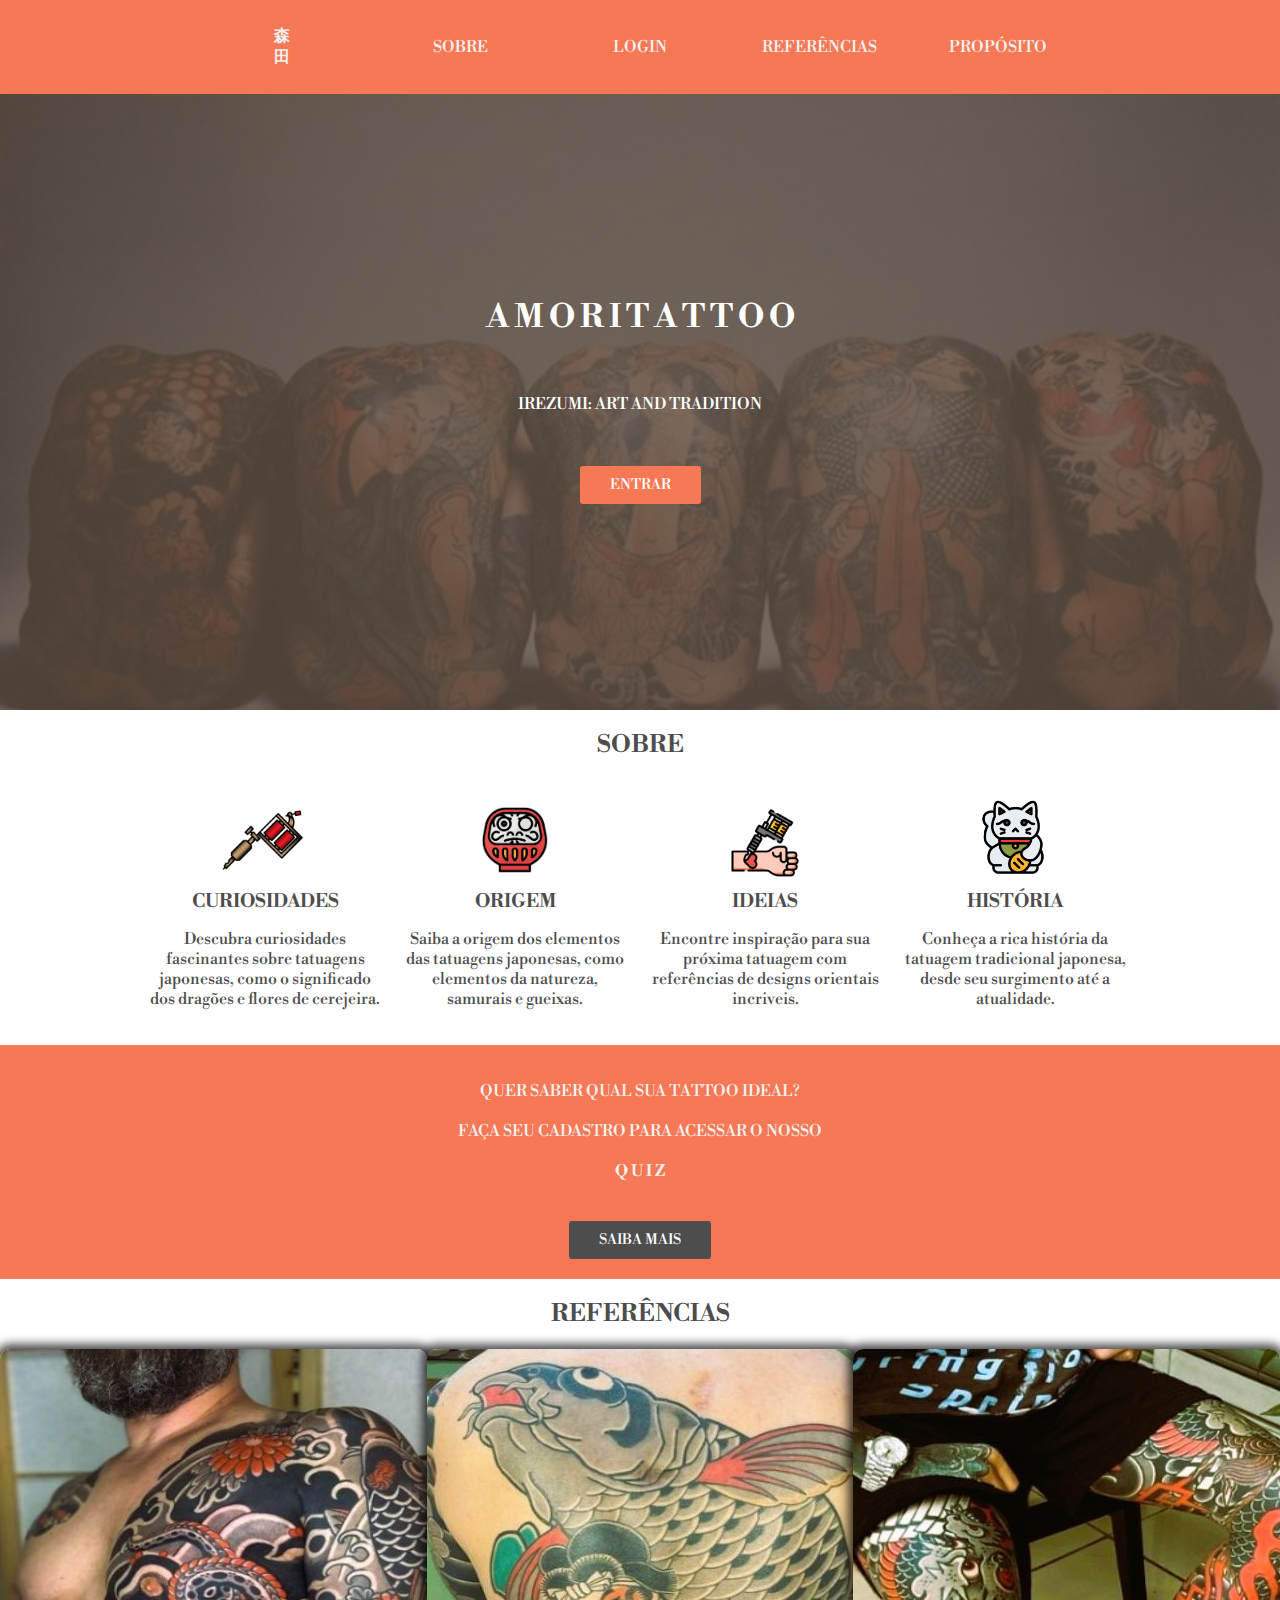
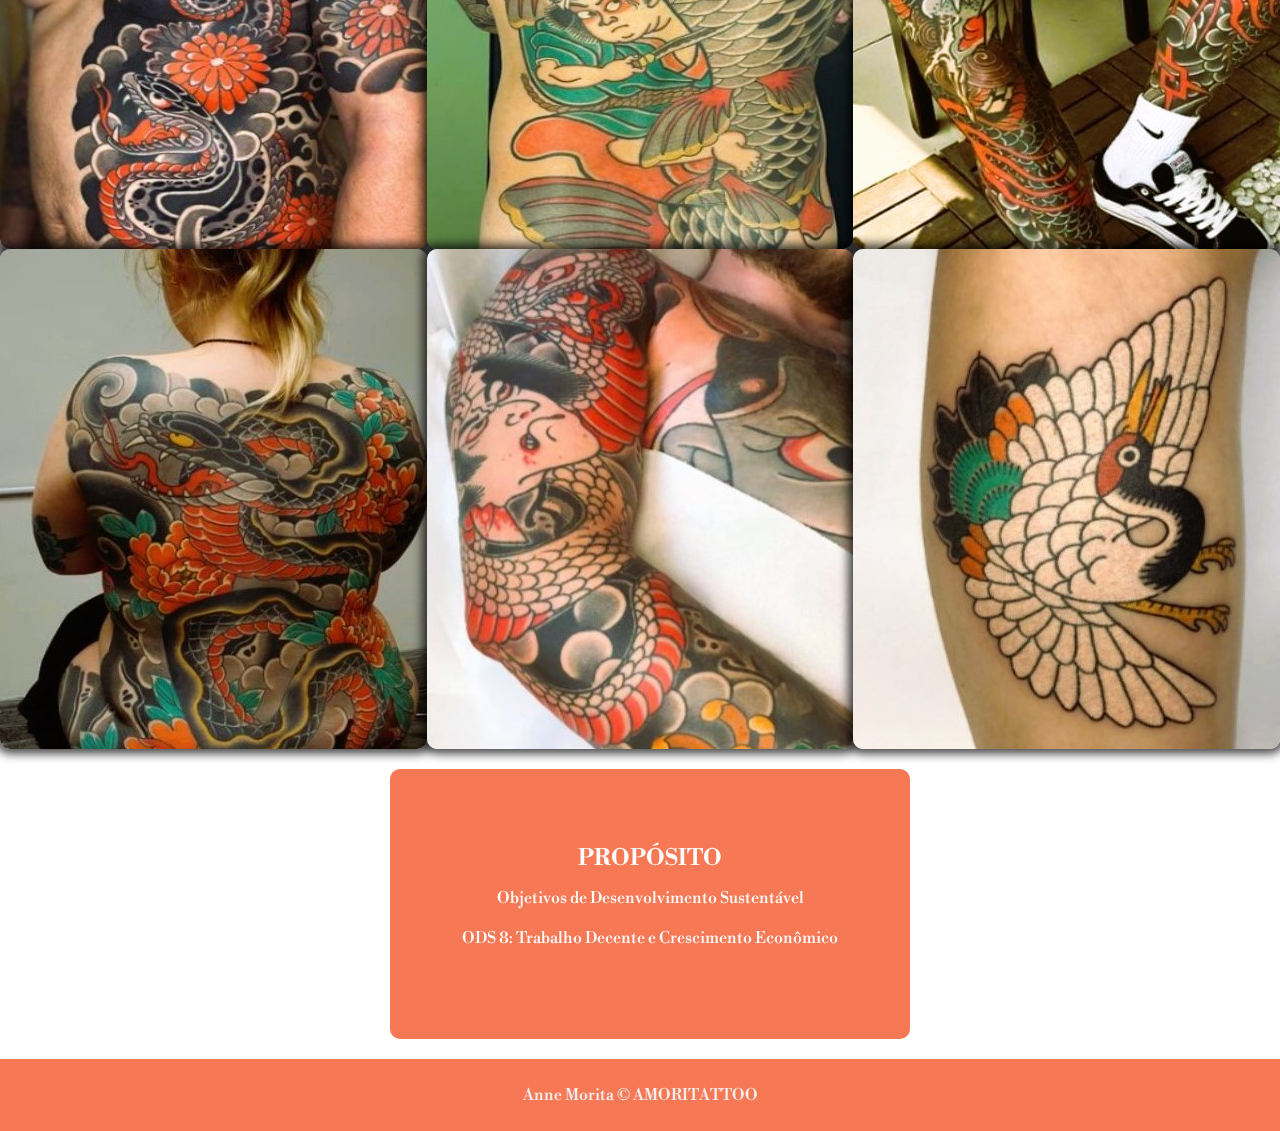
<file: public/index.html>
<!DOCTYPE html>
<html lang="pt-BR">

<head>
    <meta charset="utf-8">
    <title>Home</title>

    <link rel="stylesheet" href="./css/style.css">
    <link rel="shortcut icon" href="./assets/icon.png" type="image/x-icon" />
    <link rel="preconnect" href="https://fonts.googleapis.com">
    <link rel="preconnect" href="https://fonts.gstatic.com" crossorigin>
    <link
        href="https://fonts.googleapis.com/css2?family=LXGW+WenKai+Mono+TC&family=Libre+Bodoni:ital,wght@0,500;1,500&display=swap"
        rel="stylesheet">

</head>

<body id="page-top">

    <nav>
        <ul>
            <li><a href="#page-top"><b>森<br>田</b></a></li>
            <li><a href="#curiosidades">SOBRE</a></li>
            <li><a href="login.html">LOGIN</a></li>
            <li><a href="#referencias">REFERÊNCIAS</a></li>
            <li><a href="#onu">PROPÓSITO</a></li>
        </ul>
    </nav>

    <header>
        <h1>A M O R I T A T T O O</h1> <br>
        <p>IREZUMI: ART AND TRADITION</p> <br>
        <a href="login.html" class="botao">ENTRAR</a>
    </header>


    <section id="curiosidades">
        <h2>SOBRE</h2>
        <div>
            <img src="./assets/curiosidades.png" alt="maquina de tatuagem" height="100" />
            <h3>CURIOSIDADES</h3>
            <p>Descubra curiosidades fascinantes sobre tatuagens japonesas, como o significado dos dragões e flores de
                cerejeira.</p>
        </div>
        <div>
            <img src="./assets/origem.png" alt="daruma" height="100" />
            <h3>ORIGEM</h3>
            <p>Saiba a origem dos elementos das tatuagens japonesas, como elementos da natureza, samurais e gueixas.
            </p>
        </div>
        <div>
            <img src="./assets/ideias.png" alt="braço tatuado" height="100" />
            <h3>IDEIAS</h3>
            <p>
                Encontre inspiração para sua próxima tatuagem com referências de designs orientais incriveis. </p>
        </div>
        <div>
            <img src="./assets/historia.png" alt="neko" height="100" />
            <h3>HISTÓRIA</h3>
            <p>

                Conheça a rica história da tatuagem tradicional japonesa, desde seu surgimento até a atualidade. </p>
        </div>
    </section>

    <section id="cadastro">

        <br>
        <p>QUER SABER QUAL SUA TATTOO IDEAL? <br><br>
       FAÇA SEU CADASTRO PARA ACESSAR O NOSSO<br><br><b> Q U I Z </b></p>
        <a href="cadastro.html" class="botao">SAIBA MAIS</a>




    </section>



    <section id="referencias">
        <h2>REFERÊNCIAS</h2>
        <div class="cardb">


            <div class="second-content">
                <span>@jensschnettler</span>
            </div>
        </div>

        <div class="cardb2">

            <div class="second-content">
                <span>@horihiro_tattoomuch</span>
            </div>
        </div>

        <div class="cardb3">

            <div class="second-content">
                <span> @nguyen.kito.art</span>
            </div>
        </div>

        <div class="cardb4">

            <div class="second-content">
                <span>@ben_jenkins_tattooing</span>
            </div>
        </div>

        <div class="cardb5">

            <div class="second-content">
                <span><a href="https://moodle.sptech.school/    " class="links">@augustodefilippo</a></span>
            </div>
        </div>

        <div class="cardb6">

            <div class="second-content">
                <span>@owen_yu_tattoos</span>
            </div>
        </div>



    </section>




    <section id="onu">
        <div class="card">
            <div class="card-inner">
                <div class="card-front">
                    <h2 id="proposito">PROPÓSITO</h2>


                    <p id="p2">Objetivos de Desenvolvimento Sustentável <br><br>

                   ODS 8: Trabalho Decente e Crescimento Econômico  </p>

                </div>
                <div class="card-back">
                    <p>

                        A indústria de tatuagem é área de emprego ótima para artistas. Incentivar esse setor promove
                        oportunidades especialmente para jovens. Estúdios de tatuagem
                        podem oferecer treinamento e desenvolvimento profissional, capacitando pessoas para construir
                        carreiras estáveis produzindo sua arte. Além disso, práticas comerciais éticas garantem
                        condições de
                        trabalho decentes, melhorando a qualidade e a segurança dos serviços e beneficiando a economia
                        local. Dessa
                        forma, a indústria de tatuagem está inserida nos objetivos do ODS 8.</p>
                </div>
            </div>
        </div>
    </section>

    <footer>
        <p>Anne Morita &copy; AMORITATTOO</p>
    </footer>


</body>

</html>
</file>
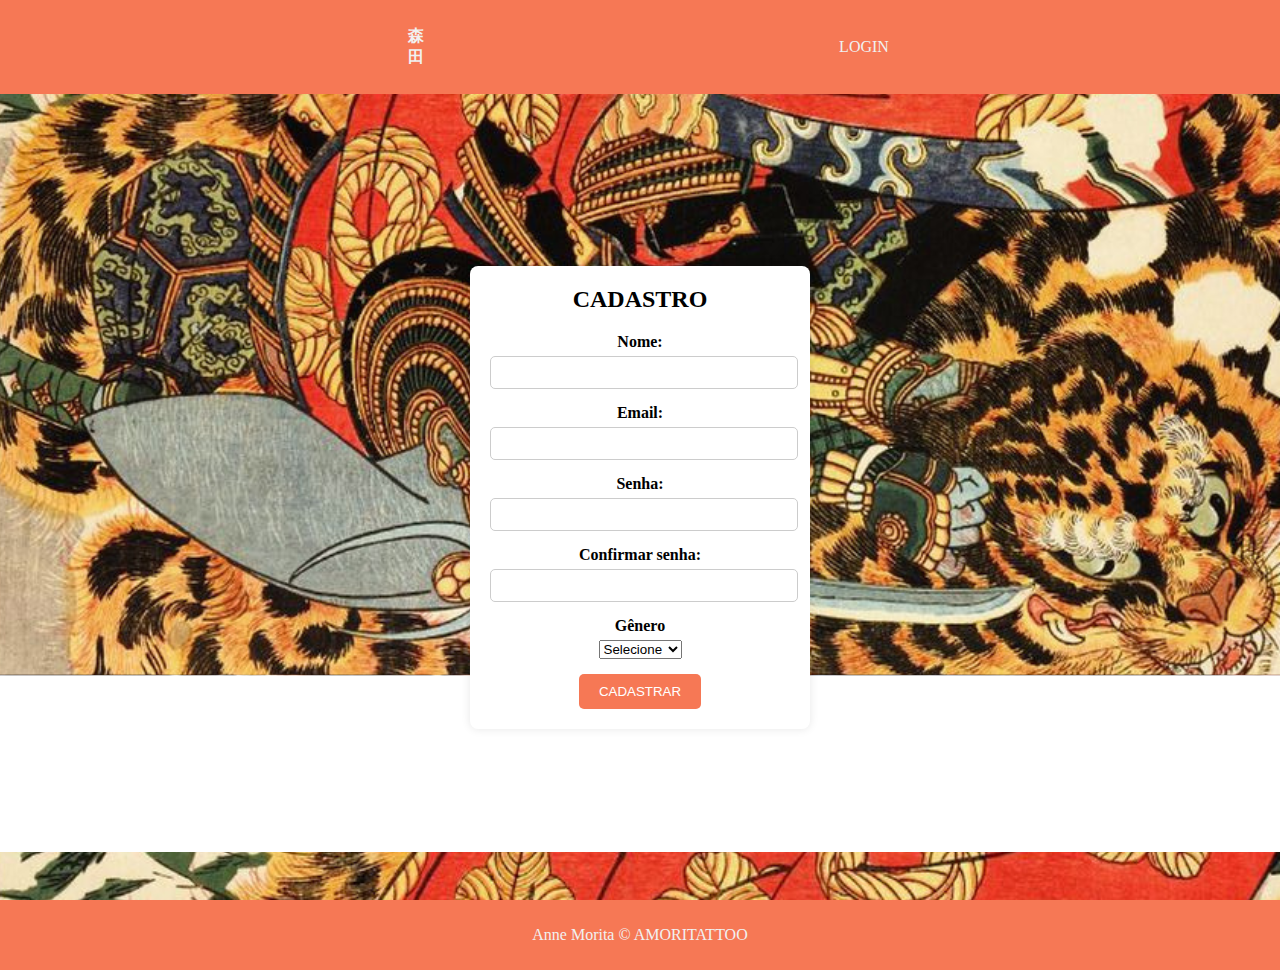
<file: public/cadastro.html>
<!DOCTYPE html>
<html lang="pt-BR">

<head>
    <meta charset="utf-8">
    <title>Cadastro</title>

    <link rel="stylesheet" href="./css/style.css">
    <link rel="shortcut icon" href="./assets/icon.png" type="image/x-icon" />
</head>

<body background="./assets/cadastro.png">

    <nav>
        <ul>
            <li><a href="index.html#page-top"><b>森<br>田</b></a></li>
            <li><a href="login.html">LOGIN</a></li>

        </ul>
    </nav>

    <div class="container">
        <div class="card_erro" id="cardErro">
            <span id="mensagem_erro"></span>
        </div>
        <div class="form">
            <h2>CADASTRO</h2>
            <div class="form-group">
                <label>Nome:</label>
                <input type="email" id="nomeUsuario">
            </div>
            <div class="form-group">
                <label>Email:</label>
                <input type="email" id="email">
            </div>
            <div class="form-group">
                <label>Senha:</label>
                <input type="password" id="password">
            </div>
            <div class="form-group">
                <label> Confirmar senha:</label>
                <input type="password" id="txtSenha_confirmation">
            </div>
            <div class="form-group">
                <label> Gênero</label>
                <select  name="genero" id="listarGenero">
                    <option value="#">Selecione</option>
                        <option value="masculino">Masculino</option>
                        <option value="feminino">Feminino</option>
                        <option value="outros">Outro</option>
                   
                </select>
            </div>
            <button class="btn-login" onclick="cadastrar()">CADASTRAR</button>
        </div>
    </div>

    <footer>
        <p>Anne Morita &copy; AMORITATTOO</p>
    </footer>

</body>

</html>

<script>
    function cadastrar() {
        var nomeVar = nomeUsuario.value;
        var emailVar = email.value;
        var senhaVar = password.value;
        var generoVar = listarGenero.value;
        var confirmacaoSenhaVar = txtSenha_confirmation.value;
        if (
            nomeVar == "" ||
            emailVar == "" ||
            senhaVar == "" ||
            confirmacaoSenhaVar == ""
        ) {


            alert("Mensagem de erro para todos os campos em branco");


            return false;
        } else {

            fetch("/usuarios/cadastrar", {
                method: "POST",
                headers: {
                    "Content-Type": "application/json",
                },
                body: JSON.stringify({
                    // crie um atributo que recebe o valor recuperado aqui
                    // Agora vá para o arquivo routes/usuario.js
                    nomeServer: nomeVar,
                    emailServer: emailVar,
                    senhaServer: senhaVar,
                    generoServer: generoVar

                }),
            })
                .then(function (resposta) {
                    console.log("resposta: ", resposta);

                    if (resposta.ok) {


                        setTimeout(() => {
                            window.location = "login.html";
                        }, "2000");


                    } else {
                        throw "Houve um erro ao tentar realizar o cadastro!";
                    }
                })
                .catch(function (resposta) {
                    console.log(`#ERRO: ${resposta}`);

                });

            return false;
        }

    }

 


</script>
</file>
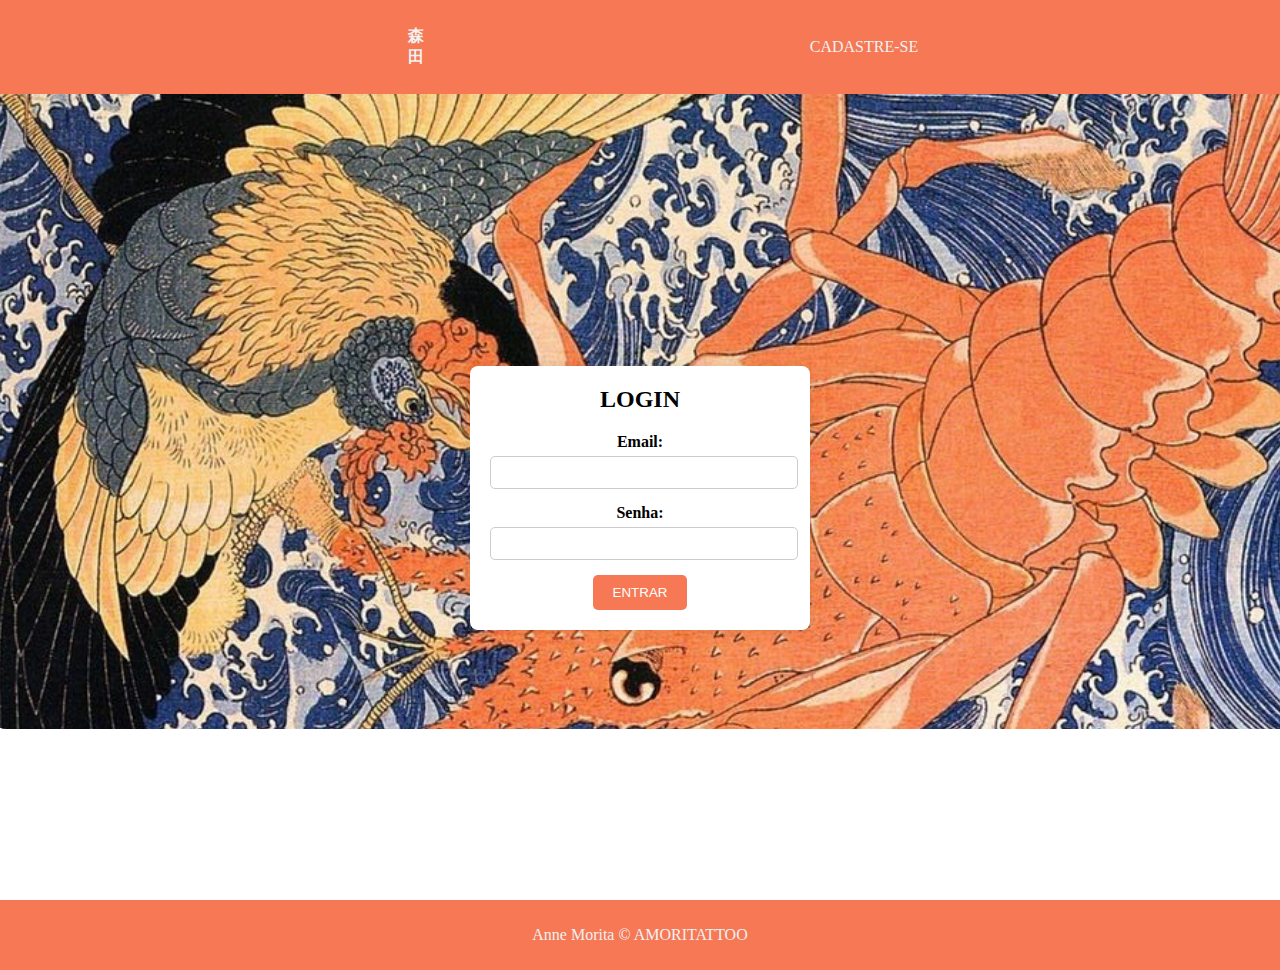
<file: public/login.html>
<!DOCTYPE html>
<html lang="pt-BR">

<head>
    <meta charset="utf-8">
    <title>Login</title>
    <link href='https://fonts.googleapis.com/css?family=Open+Sans:400,700|Roboto+Slab:400,700|Pacifico' rel='stylesheet'
        type='text/css'>
    <link rel="stylesheet" href="./css/style.css">
    <link rel="shortcut icon" href="./assets/icon.png" type="image/x-icon" />
</head>

<body background="./assets/login.png" >

    <nav>
        <ul>
            <li><a href="index.html#page-top"><b>森<br>田</b></a></li>

            <li><a href="cadastro.html">CADASTRE-SE</a></li>
        </ul>
    </nav>

    <div class="container">
        <div class="form">
            <h2>LOGIN</h2>
            <div class="form-group">
                <label for="email">Email:</label>
                <input type="email" id="email_input" required>
            </div>
            <div class="form-group">
                <label for="password">Senha:</label>
                <input type="password" id="password_input" required>
            </div>
            <button type="submit" class="btn-login" onclick="login()">ENTRAR</button>
        </div>
    </div>

    <footer>
        <p>Anne Morita &copy; AMORITATTOO</p>
    </footer>

</body>

</html>



<script>
    function login() {
        let emailVar = email_input.value;
        let senhaVar = password_input.value;

        if (
            emailVar == "" ||
            senhaVar == ""

        ) {


            alert("Mensagem de erro para todos os campos em branco");


            return false;
        }


        if (emailVar == "" || senhaVar == "") {
            cardErro.style.display = "block"
            mensagem_erro.innerHTML = "(Mensagem de erro para todos os campos em branco)";
            
            return false;
        }


        console.log("FORM LOGIN: ", emailVar);
        console.log("FORM SENHA: ", senhaVar);

        fetch("/usuarios/autenticar", {
            method: "POST",
            headers: {
                "Content-Type": "application/json"
            },
            body: JSON.stringify({
                emailServer: emailVar,
                senhaServer: senhaVar
            })
        }).then(function (resposta) {
            console.log("ESTOU NO THEN DO entrar()!")

            if (resposta.ok) {
                console.log(resposta);

                resposta.json().then(json => {
                    console.log(json);
                    console.log(JSON.stringify(json));
                    sessionStorage.EMAIL_USUARIO = json.email;
                    sessionStorage.NOME_USUARIO = json.nome;
                    sessionStorage.ID_USUARIO = json.id;

                    window.location = "dash.html";
                    

                });

            } else {

                console.log("Houve um erro ao tentar realizar o login!");

                resposta.text().then(texto => {
                    console.error(texto);

                });
            }

        }).catch(function (erro) {
            console.log(erro);
        })

        return false;

    }
</script>
</file>
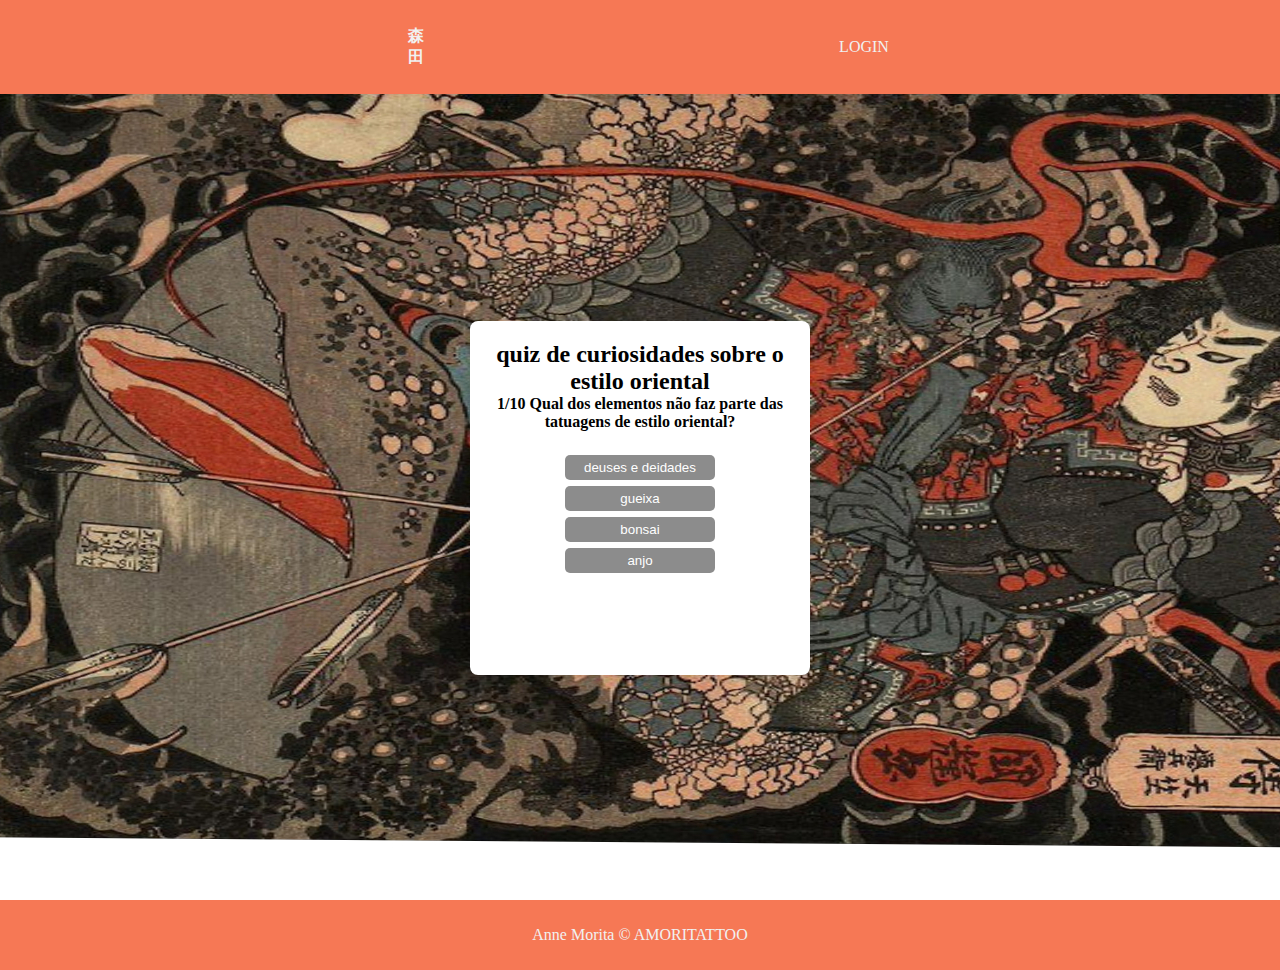
<file: public/quiz.html>
<!DOCTYPE html>
<html lang="pt-BR">

<head>
    <meta charset="utf-8">
    <meta http-equiv="X-UA-Compatible" content="IE=edge" />
    <meta name="viewport" content="width=device-width, initial-scale=1.0" />
    <title>QUIZ</title>

    <link rel="stylesheet" href="./css/style.css">
    <link rel="shortcut icon" href="./assets/icon.png" type="image/x-icon" />
</head>

<body background="./assets/quiz.jpg">

    <nav>
        <ul>
            <li><a href="index.html#page-top"><b>森<br>田</b></a></li>
            <li><a href="login.html">LOGIN</a></li>
        </ul>
    </nav>

    <div class="container">
        <div class="card_erro" id="cardErro">
            <span id="mensagem_erro"></span>
        </div>
        <div class="form1">
            <h2>quiz de curiosidades sobre o estilo oriental</h2>
            <main>
                <div class="content">
                    <span id="QtdPontos"></span>
                    <span id="question" class="perguntas"></span> <br> <br>
                    <div class="botaoQuiz" id="answers"></div>
                </div>
                <div class="finish">
                    <span> </span> <br> <br>
                    <button id="button" class="btn-reiniciar" onclick="reiniciar()">reiniciar</button> <br> <br>
                    <button id="button2" class="btn-reiniciar" onclick="salvar()">finalizar</button> 
                </div>
            </main>
        </div>
    </div>

    <footer>
        <p>Anne Morita &copy; AMORITATTOO</p>
    </footer>

</body>

<script>
    const question = document.querySelector("#question");
    const answers = document.querySelector("#answers");
    const QtdPontos = document.querySelector("#QtdPontos");
    const textFinish = document.querySelector(".finish span");
    const content = document.querySelector(".content");
    const contentFinish = document.querySelector(".finish");
    const btnRestart = document.querySelector(".finish button");
    const buttonfinal = document.querySelector("#button")
    const buttonfinal2 = document.querySelector("#button2")

    // Declaração da variável questions antes do uso dela
    const questions = [
        {
            question: "Qual dos elementos não faz parte das tatuagens de estilo oriental?",
            answers: [
                { option: "deuses e deidades", correct: false },
                { option: "gueixa", correct: false },
                { option: "bonsai", correct: false },
                { option: "anjo", correct: true }
            ]
        },
        {
            question: "Qual é o nome dado às tatuagens tradicionais japonesas que cobrem grandes áreas do corpo?",
            answers: [
                { option: "Irezumi", correct: true },
                { option: "Tebori", correct: false },
                { option: "Koi", correct: false },
                { option: "Ukiyo-e", correct: false }
            ]
        },
        {
            question: "Durante qual período histórico as tatuagens japonesas se tornaram associadas a práticas penais?",
            answers: [
                { option: "Período Jomon", correct: false },
                { option: "Período Yayoi", correct: false },
                { option: "Período Kofun", correct: true },
                { option: "Período Asuka", correct: false }
            ]
        },
        {
            question: "Qual é a técnica tradicional de tatuagem japonesa que usa varas de bambu ou metal para inserir tinta na pele?",
            answers: [
                { option: "Irezumi", correct: false },
                { option: "Tebori", correct: true },
                { option: "Sumi-e", correct: false },
                { option: "Shodo", correct: false }
            ]
        },
        {
            question: "Qual artista de ukiyo-e teve uma influência significativa nos desenhos de tatuagem tradicional japonesa?",
            answers: [
                { option: "Hokusai", correct: false },
                { option: "Kuniyoshi", correct: true },
                { option: "Utamaro", correct: false },
                { option: "Hiroshige", correct: false }
            ]
        },
        {
            question: "Qual é o significado do Neko nas tatuagens japonesas?",
            answers: [
                { option: "cachorro", correct: false },
                { option: "gato", correct: true },
                { option: "dragão", correct: false },
                { option: "sapo", correct: false }
            ]
        },
        {
            question: "Quem é Fudo Myoo nas tatuagens orientais?",
            answers: [
                { option: "Um samurai lendário", correct: false },
                { option: "Um deus da sorte", correct: false },
                { option: "Um protetor budista", correct: true },
                { option: "Um demônio marinho", correct: false }
            ]
        },
        {
            question: "O que o Daruma representa nas tatuagens japonesas?",
            answers: [
                { option: "Proteção contra o mal", correct: false },
                { option: "Boa sorte e perseverança", correct: true },
                { option: "Sabedoria e conhecimento", correct: false },
                { option: "Fortuna e riqueza", correct: false }
            ]
        },
        {
            question: "O que representa o Hannya nas tatuagens japonesas?",
            answers: [
                { option: "Demônio feminino vingativo", correct: true },
                { option: "Deus da Fortuna", correct: false },
                { option: "Espírito protetor", correct: false },
                { option: "Deusa da Misericórdia", correct: false }
            ]
        },
        {
            question: "Qual é o significado do Sakura nas tatuagens japonesas?",
            answers: [
                { option: "tigre", correct: false },
                { option: "leão", correct: false },
                { option: "flor de cerejeira", correct: true },
                { option: "carpa", correct: false }
            ]
        }
    ];

    let currentIndex = 0;
    let questionsCorrect = 0;

    // btnRestart.onclick = () => {
    //     content.style.display = "flex";
    //     contentFinish.style.display = "none";

    //     currentIndex = 0;
    //     questionsCorrect = 0;
    //     loadQuestion();
    // };

    function nextQuestion(e) {
        if (e.target.getAttribute("data-correct") == "true") {
            questionsCorrect++;
        }
        if (currentIndex < questions.length - 1) {
            currentIndex++;
            loadQuestion();
        } else {
            finish();
        }
    }

    function finish() {
       
        textFinish.innerHTML = `<b>você acertou ${questionsCorrect} de ${questions.length}</b>`;
        content.style.display = "none";
        contentFinish.style.display = "flex";
        buttonfinal.style.display="flex";
        buttonfinal2.style.display="flex";
    }

    function loadQuestion() {
        QtdPontos.innerHTML = `<b>${currentIndex + 1}/${questions.length}</b>`;
        const item = questions[currentIndex];
        answers.innerHTML = "";
        question.innerHTML = item.question;

        item.answers.forEach((answer) => {
            const div = document.createElement("div");

            div.innerHTML =
                `<button class="answer" data-correct="${answer.correct}">
                ${answer.option}
                </button>`;

            answers.appendChild(div);
        });

        document.querySelectorAll(".answer").forEach((item) => {
            item.addEventListener("click", nextQuestion);
        });
    }

    loadQuestion();

    function reiniciar() {
        window.location = 'quiz.html'
    }

    

    function salvar(){
        window.location = 'dash.html'

        fetch("/usuarios/quiz", {
                method: "POST",
                headers: {
                    "Content-Type": "application/json",
                },
                body: JSON.stringify({
               
                    questoesServer: questionsCorrect, 
                    idServer: sessionStorage.ID_USUARIO,

                }),
            })
                .then(function (resposta) {
                    console.log("resposta: ", resposta);

                    if (resposta.ok) {

                    } else {
                        throw "Houve um erro ao salvar os dados!";
                    }
                })
                .catch(function (resposta) {
                    console.log(`#ERRO: ${resposta}`);

                });
                console.log(questionsCorrect)
            return false;   
    }
</script>

</html>
</file>
<file: public/css/style.css>
/*
GERAL
*/



.libre-bodoni-anne {
  font-family: "Libre Bodoni", serif;
  font-optical-sizing: auto;
  font-weight: 500;
  font-style: normal;
}

body {
  font-family: "Libre Bodoni";
  color: #4d4d4d;
  margin: 0;
  padding: 0;
  scroll-behavior: smooth;
  /* Adiciona comportamento de rolagem suave */
}

p {
  font-size: medium;
}

S h1,
h2,
h3
 {
  margin: 0;
  font-family: "Libre Bodoni";
  font-weight: 700;
}

.perguntas {
  margin: 0;
  font-family: "Libre Bodoni";
  font-weight: 700;
}

.botao {
  color: #ffffff;
  text-decoration: none;
  padding: 10px 30px;
  background-color: #f67855;
  font-size: .9em;
  border-radius: 3px;

}


/*
NAVEGAÇÃO
*/

nav {
  display: flex;
  flex-direction: column;
  align-items: center;
  background-color: #f67855;
  position: fixed;
  /* Fixar a navegação no topo */
  width: 100%;
  top: 0;
  z-index: 1000;
}

.nav1 {
  display: flex;
  flex-direction: column;
  align-items: center;
  background-color: #f67855;
  position: fixed;
  /* Fixar a navegação no topo */
  width: 100%;
  /* top: 0; */
  z-index: 1000;
  border-radius: 5px;
}

nav>a {
  text-decoration: none;
  color: #f1f1f1;
  font-weight: 700;
  font-size: 28px;
  font-family: "Libre Bodoni";
}

nav ul {
  list-style: none;
  padding: 0;
  display: flex;
  flex-direction: column;
  align-items: center;
  width: 100%;
}

nav ul li {
  text-align: center;
  width: 100%;
}

nav ul li a {
  display: inline-block;
  padding: 10px 0;
  width: 100%;
  text-decoration: none;
  color: #f1f1f1;
}

/*
CABEÇALHO
*/

header {
  background: linear-gradient(to bottom, rgba(92, 77, 66, 0.8) 0%, rgba(92, 77, 66, 0.8) 100%), url("../assets/telainicial.jpeg");
  background-size: cover;
  background-attachment: fixed;
  background-position: center;
  background-repeat: no-repeat;
  color: #ffffff;
  display: flex;
  flex-direction: column;
  align-items: center;
  text-align: center;
  padding: 20px;
  margin-top: 70px;
  /* Espaço para a navegação fixa */
}

header p {
  margin-bottom: 2em;
}

/*
CADASTRO
*/

#cadastro {
  display: flex;
  flex-direction: column;
  align-items: center;
  text-align: center;
  padding: 0 20px 20px;
  background-color: #f67855;
  color: #f1f1f1;
}

#cadastro p {
  margin-bottom: 2.5em;
  max-width: 1000px;
}

#cadastro .botao {
  background-color: #4d4d4d;
  color: #ffffff;
}

/*
curiosidades
*/

#curiosidades {
  padding: 20px;
  display: flex;
  flex-direction: column;
  align-items: center;
}

#curiosidades div {
  display: flex;
  flex-direction: column;
  align-items: center;
  text-align: center;
  margin-top: 30px;
}

/*
REFERENCIAS
*/

#referencias {
  display: flex;
  flex-direction: column;
  align-items: center;
  padding-top: 20px;
}

#referencias h2 {
  margin-bottom: 20px;
}

#referencias img {
  width: 100%;
}

/*
onu
*/

#onu {
  display: flex;

  align-items: center;
  text-align: center;
  padding: 20px;
}

/*
FOOTER
*/

footer {
  text-align: center;
  padding: 10px;
  background-color:#f67855 ;
  color: #f1f1f1;
}

/*
LOGIN E CADASTRO
*/
.container {
  display: flex;
  justify-content: center;
  align-items: center;
  height: 100vh;

}

.form {
  background-color: #ffffff;
  padding: 20px;
  border-radius: 8px;
  box-shadow: 0 0 10px rgba(0, 0, 0, 0.1);
  text-align: center;
  width: 300px;
  font-family: "Libre Bodoni";
  margin-top: 95px;
  color: #000000;
  /* text-shadow:
    2px 2px 0#ffffff,
    -2px -2px 0#ffffff,
    2px -2px 0 #ffffff,
    -2px 2px 0 #ffffff,
    2px 0 0 #ffffff,
    -2px 0 0 #ffffff,
    0 2px 0 #ffffff,
    0 -2px 0 #ffffff; */

}

.form1 {
  background-color: #ffffff;
  padding: 20px;
  border-radius: 8px;
  box-shadow: 0 0 10px rgba(0, 0, 0, 0.1);
  text-align: center;
  width: 300px;
  font-family: "Libre Bodoni";
  margin-top: 95px;
  color: #000000;
  display: flex;
  justify-content: center;
  align-items: center;
  flex-direction: column;
}

.form2 {
  background-color: #ffffff91;
  padding: 20px;
  border-radius: 8px;
  box-shadow: 0 0 10px rgba(0, 0, 0, 0.1);
  text-align: center;
  width: 850px;
  height: 500px;
  font-family: "Libre Bodoni";
  margin-top: 95px;
  color: #000000;
  display: flex;
  justify-content: center;
  align-items: center;
 
}

.grafico{
 display: flex;
 width: 400px;
 justify-content: center;
 align-items: center;
 margin-right: 100px;

}

.grafico2{
  display: flex;
  width: 400px;
  justify-content: center;
  align-items: center;
  margin-bottom: 20px;
  flex-direction: column;
  margin-top: 30px;
 }

.form h2 {
  margin-bottom: 20px;
  font-family: "Libre Bodoni";
}

.form-group {
  margin-bottom: 15px;
  font-family: "Libre Bodoni";
}

.form-group label {
  display: block;
  margin-bottom: 5px;
  font-weight: bold;
  font-family: "Libre Bodoni";
}

.form-group input {
  width: calc(100% - 10px);
  padding: 8px;
  border: 1px solid #ccc;
  border-radius: 5px;
}

.btn-login,
#btn-saiba {
  background-color: #f67855;
  color: white;
  padding: 10px 20px;
  border: none;
  border-radius: 5px;
  cursor: pointer;
  transition: background-color 0.3s;
}

.links {
  text-decoration: none;
  color: #f67855;
  font-size: 50px;
}

.btn-reiniciar{
  background-color: #f67855;
  color: white;
  padding: 10px 20px;
  border: none;
  border-radius: 5px;
  cursor: pointer;
  transition: background-color 0.3s;
  display: none;
}

.btn-login:hover {
  background-color: #eea794;
}

/*
MEDIA QUERIES
*/

@media screen and (min-width: 768px) {

  /*
  NAVEGAÇÃO
  */
  nav {
    flex-direction: row;
    justify-content: space-around;
  }

  nav ul {
    flex-direction: row;
    width: 70%;
  }

  /*
  CABEÇALHO
  */

  header {
    height: 600px;
    justify-content: center;
  }

  /*
  CADASTRO
  */


}



.box {
  justify-content: center;
  display: flex;
  position: relative;
  background-color: #000000;
  margin-right: 50%;



}

#img_fundo {
  background-repeat: no-repeat;
  width: 100vh;
  height: 300px;
  justify-content: center;
  display: flex;
  position: absolute;


}




/*
  SOBRE
  */

#curiosidades {
  flex-direction: row;
  flex-wrap: wrap;
  align-items: flex-start;
  max-width: 1000px;
  margin: 0 auto;
}

#curiosidades h2 {
  text-align: center;
  width: 100%;
}

#curiosidades div {
  flex-grow: 1;
  flex-basis: 150px;
  padding: 0 10px;
}

/*
  REFERENCIAS
  */

#referencias {
  flex-direction: row;
  flex-wrap: wrap;
}

#referencias h2 {
  width: 100%;
  text-align: center;
}

#referencias img {

  width: 33.3333333333%;
}

.card {
  width: 500px;
  height: 250px;
  perspective: 1000px;
  margin-bottom: 20px;

}

.card-inner {
  width: 100%;
  height: 100%;
  position: relative;
  transform-style: preserve-3d;
  transition: transform 0.999s;
}

.card:hover .card-inner {
  transform: rotateY(180deg);
}

.card-front,
.card-back {
  position: absolute;
  width: 100%;
  height: 100%;
  backface-visibility: hidden;
}

.card-front {
  background-color: #f67855;
  color: #ffffff;
  border: 10px solid #f67855;
  border-radius: 10px;
  justify-content: center;
  font-size: 15px;
  transform: rotateY(0deg);
  align-items: center;
  flex-direction: column;
  display: flex;
}

.card-back {
  background-color: #ffffff;
  color: #000000;
  display: flex;
  align-items: center;
  border: 10px solid #ffffff;
  border-radius: 10px;
  justify-content: center;
  font-size: 20px;
  transform: rotateY(180deg);
}


/*
  PROPOSITO
  */

#onu {
  flex-direction: row;
  flex-wrap: wrap;
  /* justify-content: space-around; */
  max-width: 500px;
  margin: 0 auto;
}

#onu h2,
#onu p {
  width: 100%;
}

/* card referencias */

.cardb,
.cardb2,
.cardb3,
.cardb4,
.cardb5,
.cardb6 {

  width: 33.3333333333%;
  height: 500px;
  transition: all 0.4s;
  border-radius: 10px;
  box-shadow: 0px 0px 10px 5px rgba(0, 0, 0, 0.705);
  background-repeat: no-repeat;
  font-size: larger;
}

.cardb {
  background-image: url(../assets/tt1.jpg);
}

.cardb2 {
  background-image: url(../assets/tt2.jpg);
}

.cardb3 {
  background-image: url(../assets/tt3.jpg);
}

.cardb4 {
  background-image: url(../assets/tt4.jpg);
}

.cardb5 {
  background-image: url(../assets/tt5.jpg);
}

.cardb6 {
  background-image: url(../assets/tt6.jpg);
}

.cardb:hover,
.cardb2:hover,
.cardb3:hover,
.cardb4:hover,
.cardb5:hover,
.cardb6:hover {
  border-radius: 15px;
  cursor: pointer;
  transform: scale(1.0);
  box-shadow: 0px 0px 5px 5px rgba(0, 0, 0, 0.705);
  background: rgba(0, 0, 0, 0.609);
}

/* .first-content {
 
  height: 100%;
  width: 100%;
  transition: all 0.4s;
  display: flex;
  justify-content: center;
  align-items: center;
  opacity: 1;
  border-radius: 15px;
} */


.cardb:hover .first-content,
.cardb2:hover .first-content,
.cardb3:hover .first-content,
.cardb4:hover .first-content,
.cardb5:hover .first-content,
.cardb6:hover .first-content {
  height: 0px;
  opacity: 0;

}

.second-content {
  color: #f67855;
  height: 0%;
  width: 90%;
  opacity: 0;
  display: flex;
  justify-content: center;
  align-items: center;
  border-radius: 15px;
  transition: all 0.4s;
  font-size: 0px;
  transform: rotate(90deg) scale(-1);
}

.cardb:hover .second-content,
.cardb2:hover .second-content,
.cardb3:hover .second-content,
.cardb4:hover .second-content,
.cardb5:hover .second-content,
.cardb6:hover .second-content {
  opacity: 1;
  height: 100%;
  font-size: 15px;
  transform: rotate(0deg);
}



.botaoQuiz button{
  width: 50%;
  text-align: start;
  padding: 5px;
  border: none;
  border-radius: 5px;
  cursor: pointer;
  background-color: #00000073;
  color:#ffffff;
  margin-top: 6px;
  text-align: center;
}

.finish,
.finish span
#QtdPontos{
  display: flex;
  justify-content: center;
  align-items: center;
  flex-direction: column;
  font-family:"Libre Bodoni";
  margin-top: 10px;
}
</file>
